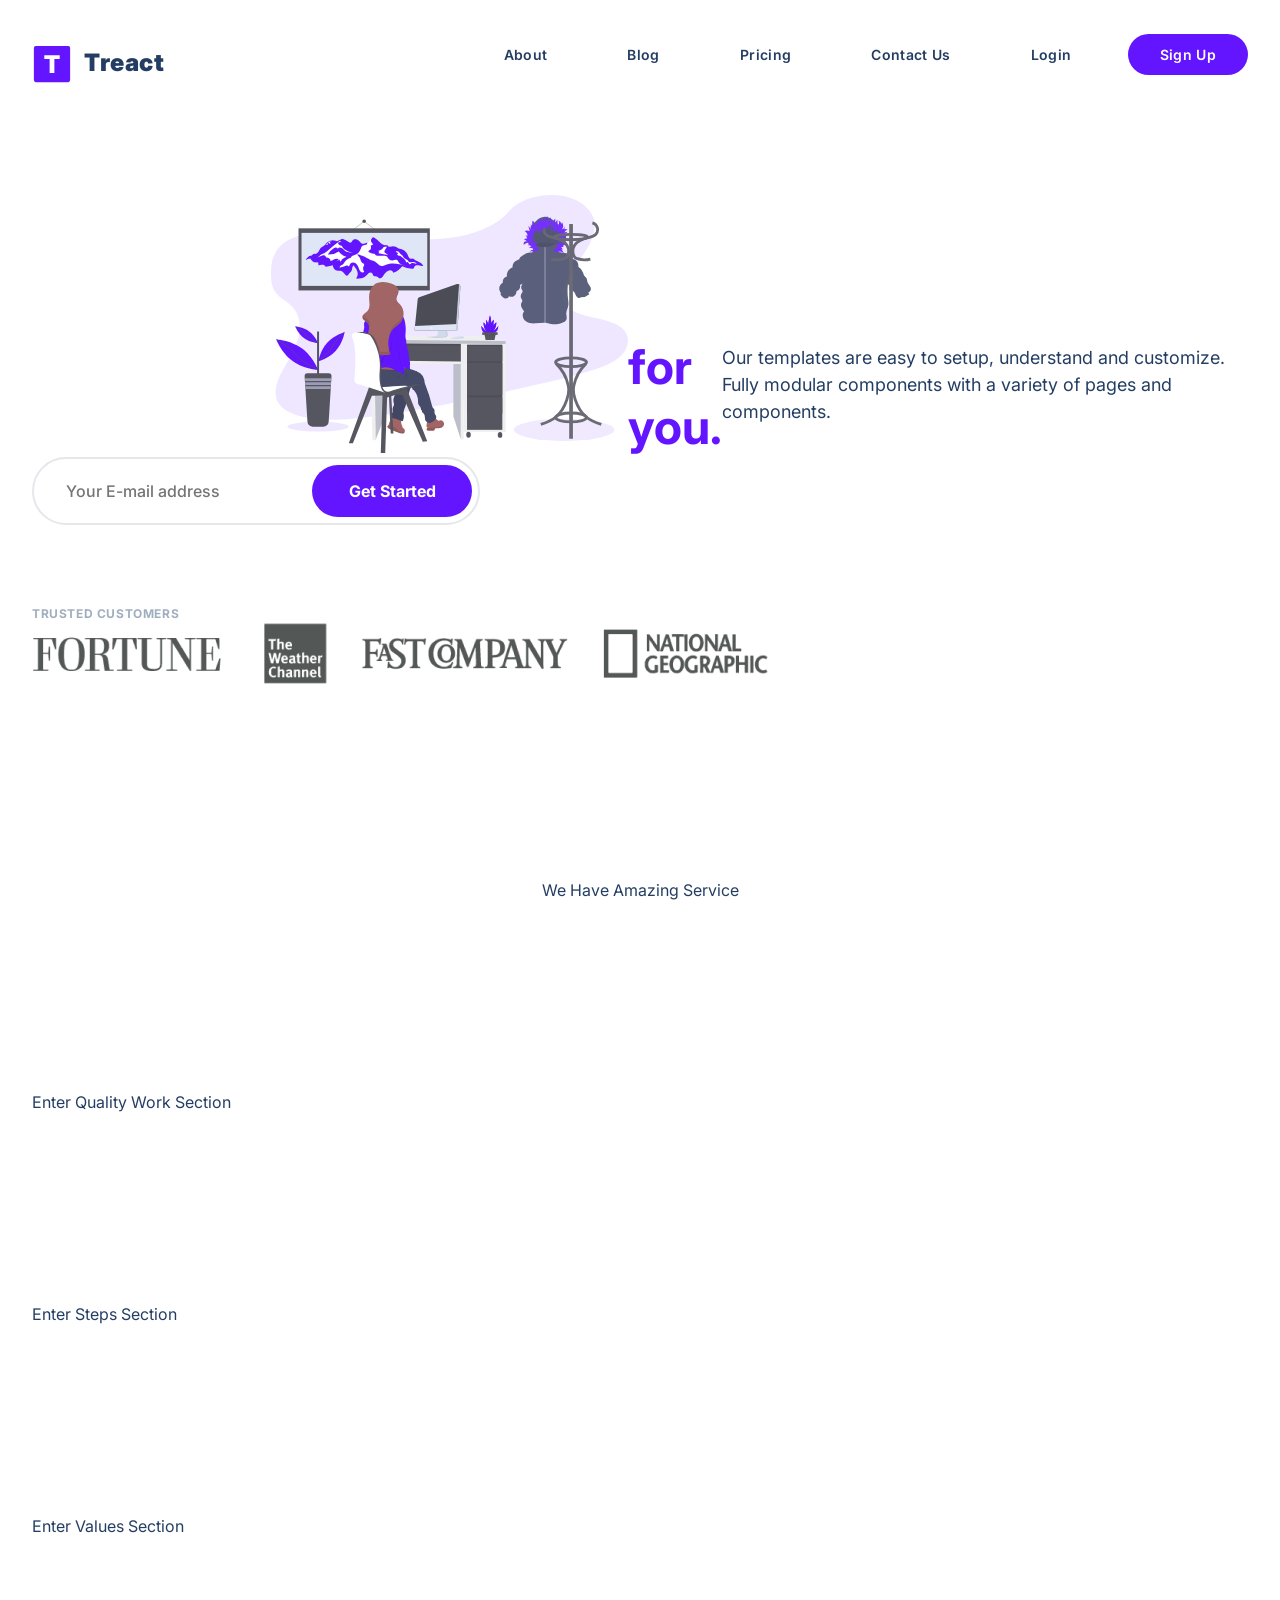
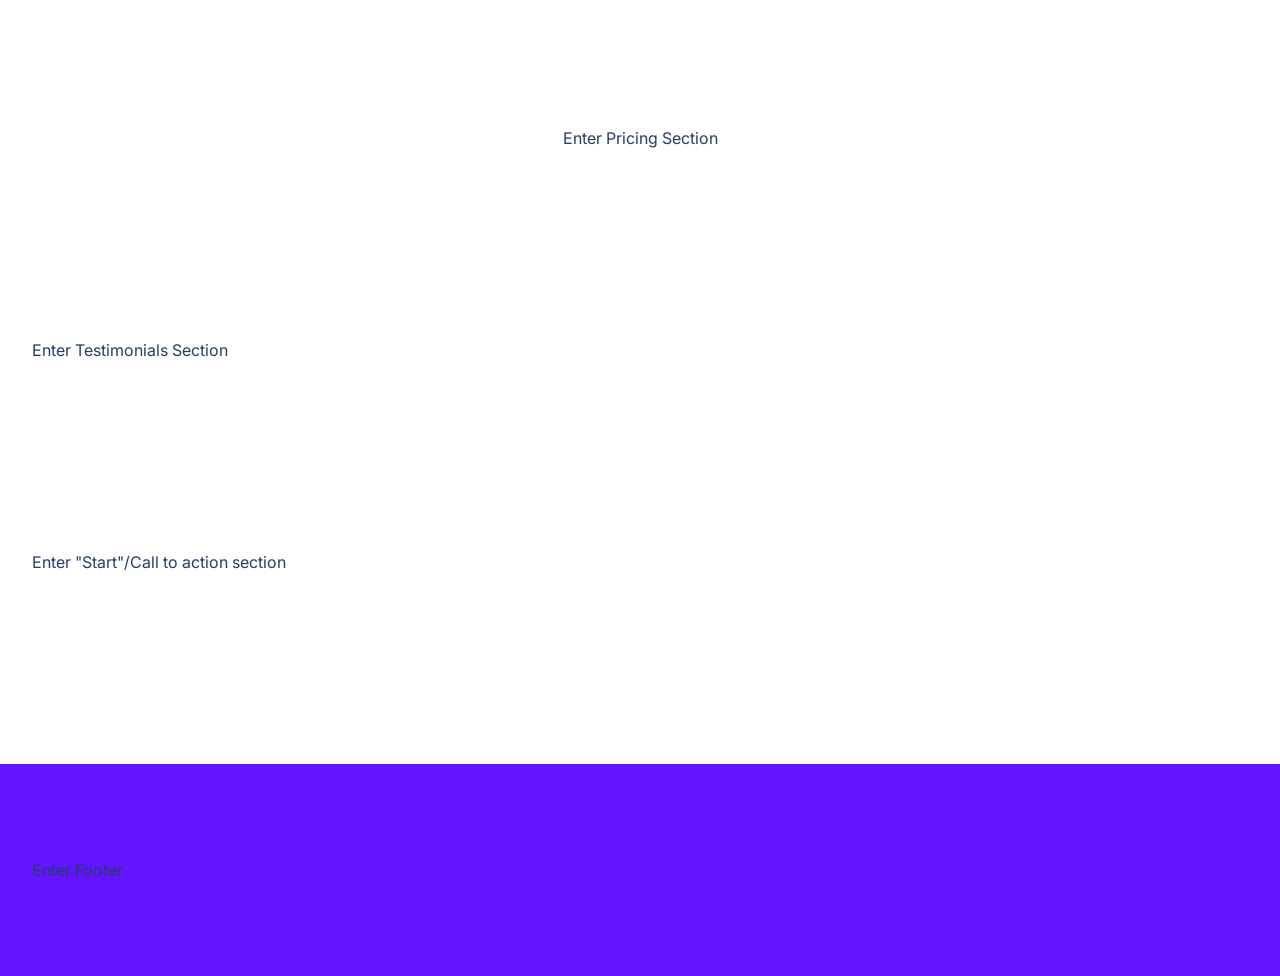
<file: index.html>
<!DOCTYPE html>
<html lang="en">

<head>
    <meta charset="UTF-8">
    <meta http-equiv="X-UA-Compatible" content="IE=edge">
    <meta name="viewport" content="width=device-width, initial-scale=1.0">
    <title>Document</title>
    <link rel="stylesheet" href="style.css">
    <link rel="stylesheet" href="https://pro.fontawesome.com/releases/v5.10.0/css/all.css"
        integrity="sha384-AYmEC3Yw5cVb3ZcuHtOA93w35dYTsvhLPVnYs9eStHfGJvOvKxVfELGroGkvsg+p" crossorigin="anonymous" />
    <script src="script.js"></script>
</head>

<body>
    <section id="landing">
        <nav>
            <div class="row nav__row">
                <div class="nav__logo">

                    <img src="./assets/logo.2c489fc453a1783cbadacf914efa3df6.svg" alt="Logo" class="nav__logo--img">
                    <div class="nav__logo--title">
                        Treact
                    </div>
                </div>
                <div class="nav">
                </div>
            </div>
            <div class="nav__links">
                <a class="nav__link">About</a> 
                <a class="nav__link">Blog</a> 
                <a class="nav__link">Pricing</a> 
                <a class="nav__link">Contact Us</a> 
                <a class="nav__link">Login</a> 
                <a class="nav__link nav__link--primary">Sign Up</a> 
            </div>
            <button class="btn__menu" onclick="openMenu()">
                <svg xmlns="http://www.w3.org/2000/svg" width="24" height="24" viewBox="0 0 24 24" fill="none"
                    stroke="currentColor" stroke-width="2" stroke-linecap="round" stroke-linejoin="round"
                    class="btn__menu--svg">
                    <line x1="3" y1="12" x2="21" y2="12"></line>
                    <line x1="3" y1="6" x2="21" y2="6"></line>
                    <line x1="3" y1="18" x2="21" y2="18"></line>
                </svg>
            </button>
            </div>
        </nav>
        <div class="modal">
            <button class="btn__menu btn__menu--close" onclick="closeMenu()">
                <svg xmlns="http://www.w3.org/2000/svg" width="24" height="24" viewBox="0 0 24 24" fill="none"
                    stroke="currentColor" stroke-width="2" stroke-linecap="round" stroke-linejoin="round"
                    class="light___StyledCloseIcon-lj69nl-14 fASujC">
                    <line x1="18" y1="6" x2="6" y2="18"></line>
                    <line x1="6" y1="6" x2="18" y2="18"></line>
                </svg>
            </button>
            <div class="modal__links">
                <a class="modal__link">About</a>
                <a class="modal__link">Blog</a>
                <a class="modal__link">Pricing</a>
                <a class="modal__link">Contact Us</a>
                <a class="modal__link">Login</a>
                <a class="modal__link modal__link--primary">Sign Up</a>
            </div>
        </div>
        <header>
            <div class="container">
                <div class="row">
                    <div class="header__description">
                    </div>
                       <figure class="header__img--wrapper">
                        <img src="./assets/design-illustration-2.6da6a00b20c07c4a9b65d1870679e1b8.svg" alt="" class="header__img">    
                        </figure>
                    <h1 
                        Beautiful React Templates 
                        <span class="purple">for you.</span>
                        </h1>
                        <p class="header__description--para">Our templates are easy to setup, understand and customize. Fully modular components with a variety of pages and components.</p>
                    </div>
                    <div class="header__email">
                        <input type="text" placeholder="Your E-mail address" class="header__email--input">
                        <button class="header__email--btn">Get Started</button>
                    </div>
                    <p class="header__customers--title" > TRUSTED CUSTOMERS </p>
                    <img src="./assets/customers-logo-strip.680ac7c2e8ae28161d2c.png" alt="Companies" class="header__email--img">
                </div>
            </div>
        </header>
    </section>
    <main>
        <section id="features">
            <div class="container">
                <div class="row__narrow">
                    <!--  -->We Have Amazing Service<!--  --> 
                </div>
            </div>
        </section>
        <section id="quality">
            <div class="container">
                <div class="row">
                    <!--  -->Enter Quality Work Section<!--  -->
                </div>
            </div>
        </section>
        <section id="steps">
            <div class="container">
                <div class="row">
                    <!--  -->Enter Steps Section<!--  -->
                </div>
            </div>
        </section>
        <section id="values">
            <div class="container">
                <div class="row">
                    <!--  -->Enter Values Section<!--  -->
                </div>
            </div>
        </section>
        <section id="pricing">
            <div class="container">
                <div class="row">
                    <!--  -->Enter Pricing Section<!--  -->
                </div>
            </div>
        </section>
        <section id="testimonials">
            <div class="container">
                <div class="row">
                    <!--  -->Enter Testimonials Section<!--  -->
                </div>
            </div>
        </section>
        <section id="start">
            <div class="container">
                <div class="row">
                    <!--  -->Enter "Start"/Call to action section<!--  -->
                </div>
            </div>
        </section>
    </main>
    <footer>
        <div class="row footer__row">
            <!--  -->Enter Footer<!--  -->
        </div>
    </footer>
</body>

</html>
</file>
<file: style.css>
@import url('https://fonts.googleapis.com/css2?family=Inter:wght@100;200;300;400;500;600;700;800;900&display=swap');

* {
    margin: 0;
    padding: 0;
    box-sizing: border-box;
    font-family: 'Inter', system-ui;
    color: #243e63;
}

body {
    max-width: 100vw;
    overflow-x: hidden;
}

a {
    text-decoration: none;
    display: inline;
}

h1 {
    font-size: 48px;
    color: #1a202c;
    line-height: 1.25;
}

p {
    font-size: 18px;
    line-height: 1.5;
}  

.row {
    width: 100%;
    max-width: 1280px;
    margin: 0 auto;
}

.row__narrow {
    width: 100%;
    max-width: 1024px;
    margin: 0 auto;
}

.container {
    padding: 96px 0;
}

.purple {
    color: #6415ff;
}

section {
    padding: 0 32px;
}

main {
    margin-bottom: 96px;
}

button {
    cursor: pointer;
}

/* 

NAVBAR ↓

*/


.nav__links {
    display: flex;
    align-items: center;
    gap: 32px;
}

.nav__links {
  white-space: nowrap;
}

nav {
    display: flex;
    padding-top: 32px;
}

.nav__row {
    display: flex;
    justify-content: space-between;
}

.nav__logo {
    display: flex;
    align-items: center;
    margin: 8px 0;
    padding-bottom: 4px;
}

.nav__logo--img {
    width: 40px;
    height: 40px;
}

.nav__logo--title {
    font-size: 24px;
    font-weight: 900;
    margin-left: 12px;
    padding-bottom: 2px;
    letter-spacing: 0.6px;
}

.nav__links {
    display: flex;
    align-items: center;
    padding-bottom: 2%;
}

.nav__link {
    font-size: 14px;
    font-weight: 600;
    padding-top: 4px;
    letter-spacing: 0.35px;
    position: relative;
    border-bottom: 2px solid transparent;
    transition: 300ms;
    margin: 0px 24px;
}

.nav__link::after {
    content: '';
    position: absolute;
    bottom: -6px;
    left: 0;
    width: 100%;
    height: 2px;
    background-color: #6415ff;
    transform: scaleX(0);
    transition: all 300ms ease;
    opacity: 0;

}

.nav__link:hover::after {
    opacity: 1;
}   

.login {
    margin-left: 48px;
}

.nav__link--primary {
    margin: 0;
    padding: 10px 32px;
    margin-top: 2px;
    border-radius: 9999px;
    background-color: #6415ff;
    line-height: 1.5;
    color: #fff;
    border: none;
    width: auto;
    transition: all 300ms ease;

}

.nav__link--primary::after {
    content: "";
    width: 0;
    height: 0;
    position: absolute;
}

.nav__link--primary:hover {
    background-color: #4b0fbf;
    color: #fff;
}

.btn__menu {
    display: none;
    background: transparent;
    border: none;
    transition: all 300ms ease;
}

.btn__menu--svg:hover {
    filter: invert(26%) sepia(94%) saturate(7476%) hue-rotate(261deg) brightness(94%) contrast(115%);
}

.modal {
    position: fixed;
    top: 0;
    left: 0;
    right: 0;
    height: 378px;
    margin: 24px 16px;
    padding: 32px;
    background-color: #fff;
    border: 1px solid rgb(229, 231, 235);
    border-radius: 8px;
    z-index: 4;
    visibility: hidden;
    opacity: 0;
    transform: translateX(300%);
    transition: all 300ms ease;
}

.modal__links {
    width: 100%;
    height: 100%;
    display: flex;
    flex-direction: column;
    align-items: center;
}

.modal__link {
    color: #1a202c;
    font-size: 18px;
    font-weight: 600;
    line-height: 1.5;
    margin: 8px 0;
    padding-bottom: 4px;
    border-bottom: 2px solid transparent;
}

.modal__link--primary {
    color: #f7fafc;
    padding: 12px 32px;
    background: #6415ff;
    border-radius: 500px;
    border: none;
}

.menu--open .modal {
    visibility: visible;
    opacity: 1;
    transform: translateX(0);
}

.btn__menu--close {
    position: fixed;
    top: 24px;
    right: 18px;
}


/* 

HEADER / ABOUT US ↓

*/


header .row {
    display: flex;
    align-items: center;
    justify-content: space-between;
}

.header__description {
    width: 40%;
}

.header__description--para {
    margin: 32px 0;
    line-height: 1.5;
}

.header__email {
    width: 100%;
    max-width: 448px; 
    height: 68px;
    position: relative;
    display: flex;
    justify-content: flex-end;
    align-items: center;
}

.header__email--input {
    width: 100%;
    border-radius: 500px;
    border: 2px solid rgb(229, 231, 235);
    padding: 20px 192px 20px 32px;
    color: #243e63;
    font-size: 16px;
    font-weight: 500;
    position: absolute;
    top: 0;
    bottom: 0;
    z-index: 1;
    transition: border-color 300ms;
} 

.header__email--input:hover {
    border-color: #a0aec0
} 

 .header__email--input:focus, 
 .header__email--input:active {
    outline: none;
    border-color: #6415ff;
 }

.header__email--btn {
    z-index: 2;
    margin: 8px;
    height: calc(100% - 16px);
    border-radius: 500px;
    width: 160px;
    border: none;
    background-color: #6415ff;
    color: #fff;
    font-weight: 700;
    font-size: 16px;
    transition: all 300ms ease;
}

.header__email--btn:hover {
    background-color: #3c0d99;
}

.header__customers--title {
    margin-top: 80px;
    color: #a0aec0;
    font-size: 12px;
    font-weight: 700;
    letter-spacing: 0.6px;
}

.header__customers {
    margin-top: 16px; 
    padding-right: 128px; 
    opacity: 0.5;
} 

.header__img--wrapper {
    width: calc(100% - 40%);
}

.header__img {
    width: 100%;
    max-width: 768px;  
}

/* 

FEATURES ↓

*/


#features {
    position: relative;
}

.section__tag {
    font-size: 16px;
    color: rbg(100, 21, 255) ;
    letter-spacing: 1.6px; 
    font-weight: 700; 
    text-transform: uppercase; 
}

* {
    box-sizing: border-box; 
    font-family: Inter, sans-serif; 
    color: rgb(36, 62, 99);
    margin: 0px; 
    padding: 0px; 
}

h4 {
    display: block; 
    margin-block-start: 1.33em;
    margin-block-end: 1.33em; 
    margin-inline-start: 0px;
    margin-inline-end: 0px; 
    font-weight: bold;
    unicode-bidi: isolate; 
}

section {
    padding: 0px 32px;
}

* {
    box-sizing: border-box;
    font-family: Inter, sans-serif;
    color: rgb(36, 62, 99) ; 
    margin: 0px
    padding: 0px;
}


#features .row__narrow {
    display: flex;
    flex-direction: column;
    align-items: center;
}

.row_narrow {
    width: 100%;
    max-width: 1024px; 
    margin: 0px auto;
}

* {
    box-sizing: border-box;
    font-family: Inter, sans-serif; 
    color: rgb(36, 62, 99) ;
    margin: 0px;
    padding: 0px;
}

div {
    display: block;
    unicode-bidi: isolate; 
}


/* 

QUALITY WORK ↓

*/


#quality .row {
    display: flex;
    justify-content: space-between;
    align-items: center;
}


/* 

STEPS ↓

*/


#steps .row {
    display: flex;
    justify-content: space-between;
    align-items: center;
}


/* 

VALUES ↓

*/

#values .row {
    display: flex;
    justify-content: space-between;
    align-items: center;
}


/*

PRICING ↓

*/


#pricing .row {
    display: flex;
    flex-direction: column;
    align-items: center;
}

/* 

TESTIMONIALS ↓

*/


#testimonials .row {
    display: flex;
}


/* 

START / CALL TO ACTION ↓

*/



#start .row {
    position: relative;
    overflow: hidden;
}


/* 

FOOTER ↓

*/


footer {
    padding: 96px 32px;
    background-color: rgb(100, 21, 255);
    margin-bottom: -32px;
    position: relative;
    overflow: hidden;
}


/* 

MOBILE RESPONSIVENESS ↓

*/


@media(max-width: 1280px) {
    header .row {
        align-items: flex-end;
    }
}

@media (max-width: 1024px) {

    .btn__menu {
        display: block;
    }
    header .row {
        flex-direction: column;
        align-items: center;
    }
    footer {
        padding: 80px 32px;
    }
}

@media(max-width: 768px) {
    #quality .row,
    #values .row {
        flex-direction: column-reverse;
    }
    #steps .row,
    #testimonials .row {
        flex-direction: column;
        align-items: center;
    }
    #pricing .row {
        margin-top: 40px;
    }
}

@media(max-width: 640px) {
    .container {
        padding: 80px 0;
    }
    .nav__logo {
        margin: 8px 0;
        padding-bottom: 4px;
    }
    main {
        margin-bottom: 80px;
    }
}
</file>
